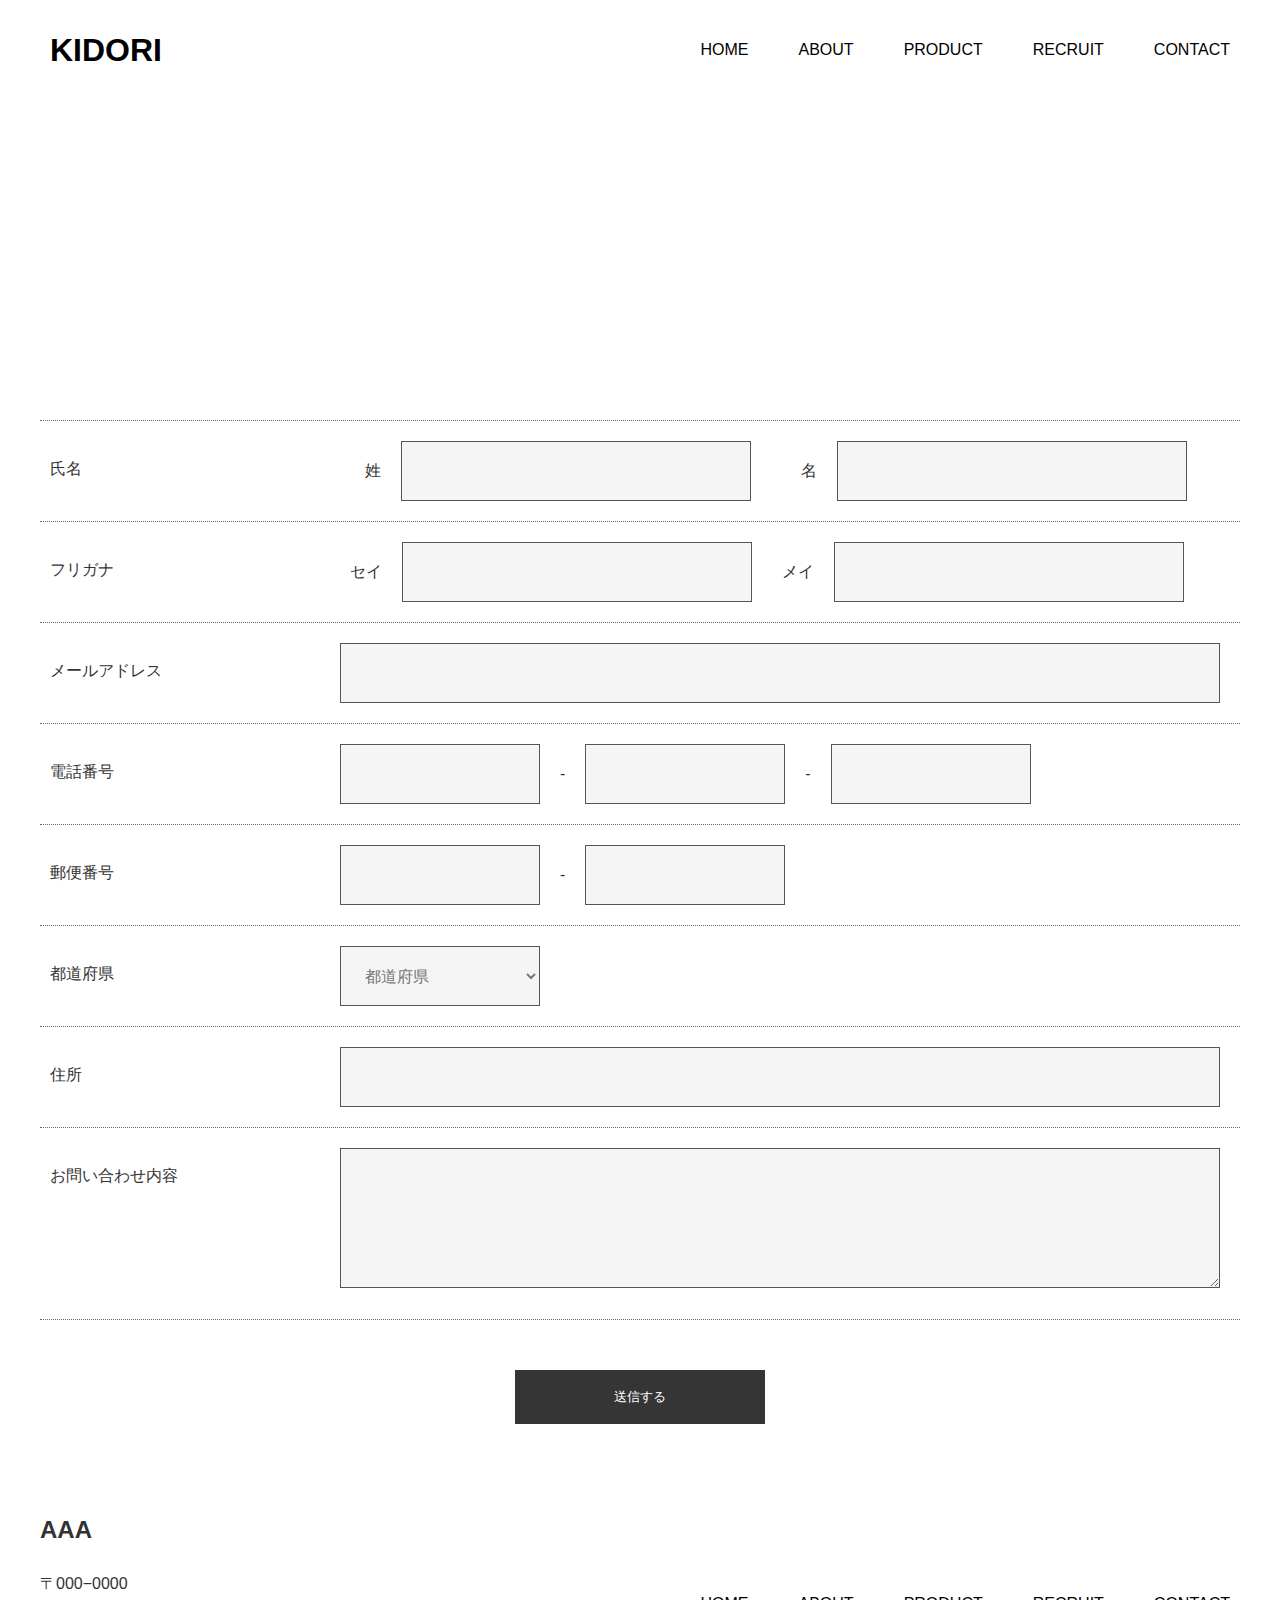
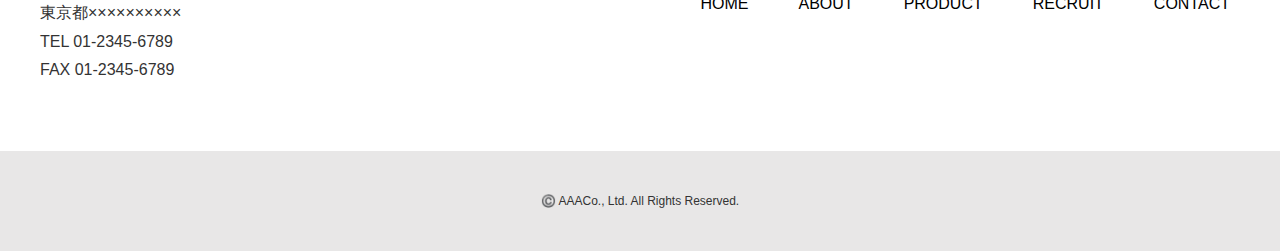
<file: nomal/contact.html>
<!DOCTYPE html>
<html lang="ja">
    <head>
        <meta charset="UTF-8">
        <title>AAA</title>
        <link rel="stylesheet" href="style.css">
    </head>
    <body>
        <header class="header">
            <div class="content-wrapper header-nav">
                <h1><a href="index.html">KIDORI</a></h1>
                <nav>
                    <ul>
                        <li><a href="index.html">HOME</a></li>
                        <li><a href="company.html">ABOUT</a></li>
                        <li><a href="work.html">PRODUCT</a></li>
                        <li><a href="recruit.html">RECRUIT</a></li>
                        <li><a href="contact.html">CONTACT</a></li>
                    </ul>
                </nav>
            </div>
        </header>
        <section class="subvisual">
            <h1>CONTACT</h1>
        </section>
        <main>
            <article class="form">
                <form class="content-wrapper">
                     <dl class="name">
                        <dt>氏名</dt>
                        <dd>
                            <span>姓</span><input type="text"><span>名</span><input type="text">
                        </dd>
                    </dl>
                    <dl class="furigana">
                        <dt>フリガナ</dt>
                        <dd>
                            <span>セイ</span><input type="text"><span>メイ</span><input type="text">
                        </dd>
                    </dl>
                    <dl class="mail">
                        <dt>メールアドレス</dt>
                        <dd>
                            <input type="text">
                        </dd>
                    </dl>
                    <dl class="tel">
                        <dt>電話番号</dt>
                        <dd>
                            <input type="text"><span>-</span><input type="text"><span>-</span><input type="text">
                        </dd>
                    </dl>
                    <dl class="zip">
                        <dt>郵便番号</dt>
                        <dd>
                            <input type="text"><span>-</span><input type="text">
                        </dd>
                    </dl>
                    <dl class="pref">
                        <dt>都道府県</dt>
                        <dd>
                            <select>
                                <option value="" selected="">都道府県</option>
                                <option value="北海道">北海道</option>
                                <option value="青森県">青森県</option>
                                <option value="岩手県">岩手県</option>
                                <option value="宮城県">宮城県</option>
                                <option value="秋田県">秋田県</option>
                                <option value="山形県">山形県</option>
                                <option value="福島県">福島県</option>
                                <option value="茨城県">茨城県</option>
                                <option value="栃木県">栃木県</option>
                                <option value="群馬県">群馬県</option>
                                <option value="埼玉県">埼玉県</option>
                                <option value="千葉県">千葉県</option>
                                <option value="東京都">東京都</option>
                                <option value="神奈川県">神奈川県</option>
                                <option value="新潟県">新潟県</option>
                                <option value="富山県">富山県</option>
                                <option value="石川県">石川県</option>
                                <option value="福井県">福井県</option>
                                <option value="山梨県">山梨県</option>
                                <option value="長野県">長野県</option>
                                <option value="岐阜県">岐阜県</option>
                                <option value="静岡県">静岡県</option>
                                <option value="愛知県">愛知県</option>
                                <option value="三重県">三重県</option>
                                <option value="滋賀県">滋賀県</option>
                                <option value="京都府">京都府</option>
                                <option value="大阪府">大阪府</option>
                                <option value="兵庫県">兵庫県</option>
                                <option value="奈良県">奈良県</option>
                                <option value="和歌山県">和歌山県</option>
                                <option value="鳥取県">鳥取県</option>
                                <option value="島根県">島根県</option>
                                <option value="岡山県">岡山県</option>
                                <option value="広島県">広島県</option>
                                <option value="山口県">山口県</option>
                                <option value="徳島県">徳島県</option>
                                <option value="香川県">香川県</option>
                                <option value="愛媛県">愛媛県</option>
                                <option value="高知県">高知県</option>
                                <option value="福岡県">福岡県</option>
                                <option value="佐賀県">佐賀県</option>
                                <option value="長崎県">長崎県</option>
                                <option value="熊本県">熊本県</option>
                                <option value="大分県">大分県</option>
                                <option value="宮崎県">宮崎県</option>
                                <option value="鹿児島県">鹿児島県</option>
                                <option value="沖縄県">沖縄県</option>
                            </select>
                        </dd>
                    </dl>
                    <dl class="address">
                        <dt>住所</dt>
                        <dd>
                            <input type="text">
                        </dd>
                    </dl>
                    <dl class="multi-text">
                        <dt>お問い合わせ内容</dt>
                        <dd>
                            <textarea></textarea>
                        </dd>
                    </dl>
                    <section class="form-button">
                        <input type="button" value="送信する">
                    </section>
                </form>
            </article>
        </main>　
        <footer class="footer">
            <div class="content-wrapper">
                <div class="cmpaddress">
                    <h2>AAA</h2>
                    <p>〒000−0000 <br>
                        東京都×××××××××× <br>
                        TEL 01-2345-6789 <br>
                        FAX 01-2345-6789
                    </p>
                </div>
                <ul>
                    <li><a href="index.html">HOME</a></li>
                    <li><a href="company.html">ABOUT</a></li>
                    <li><a href="work.html">PRODUCT</a></li>
                    <li><a href="recruit.html">RECRUIT</a></li>
                    <li><a href="contact.html">CONTACT</a></li>
                </ul>
            </div>
            <div class="copylight">
                <p>©️ AAACo., Ltd. All Rights Reserved.</p>
            </div>
        </footer>
    </body>
</html>
</file>
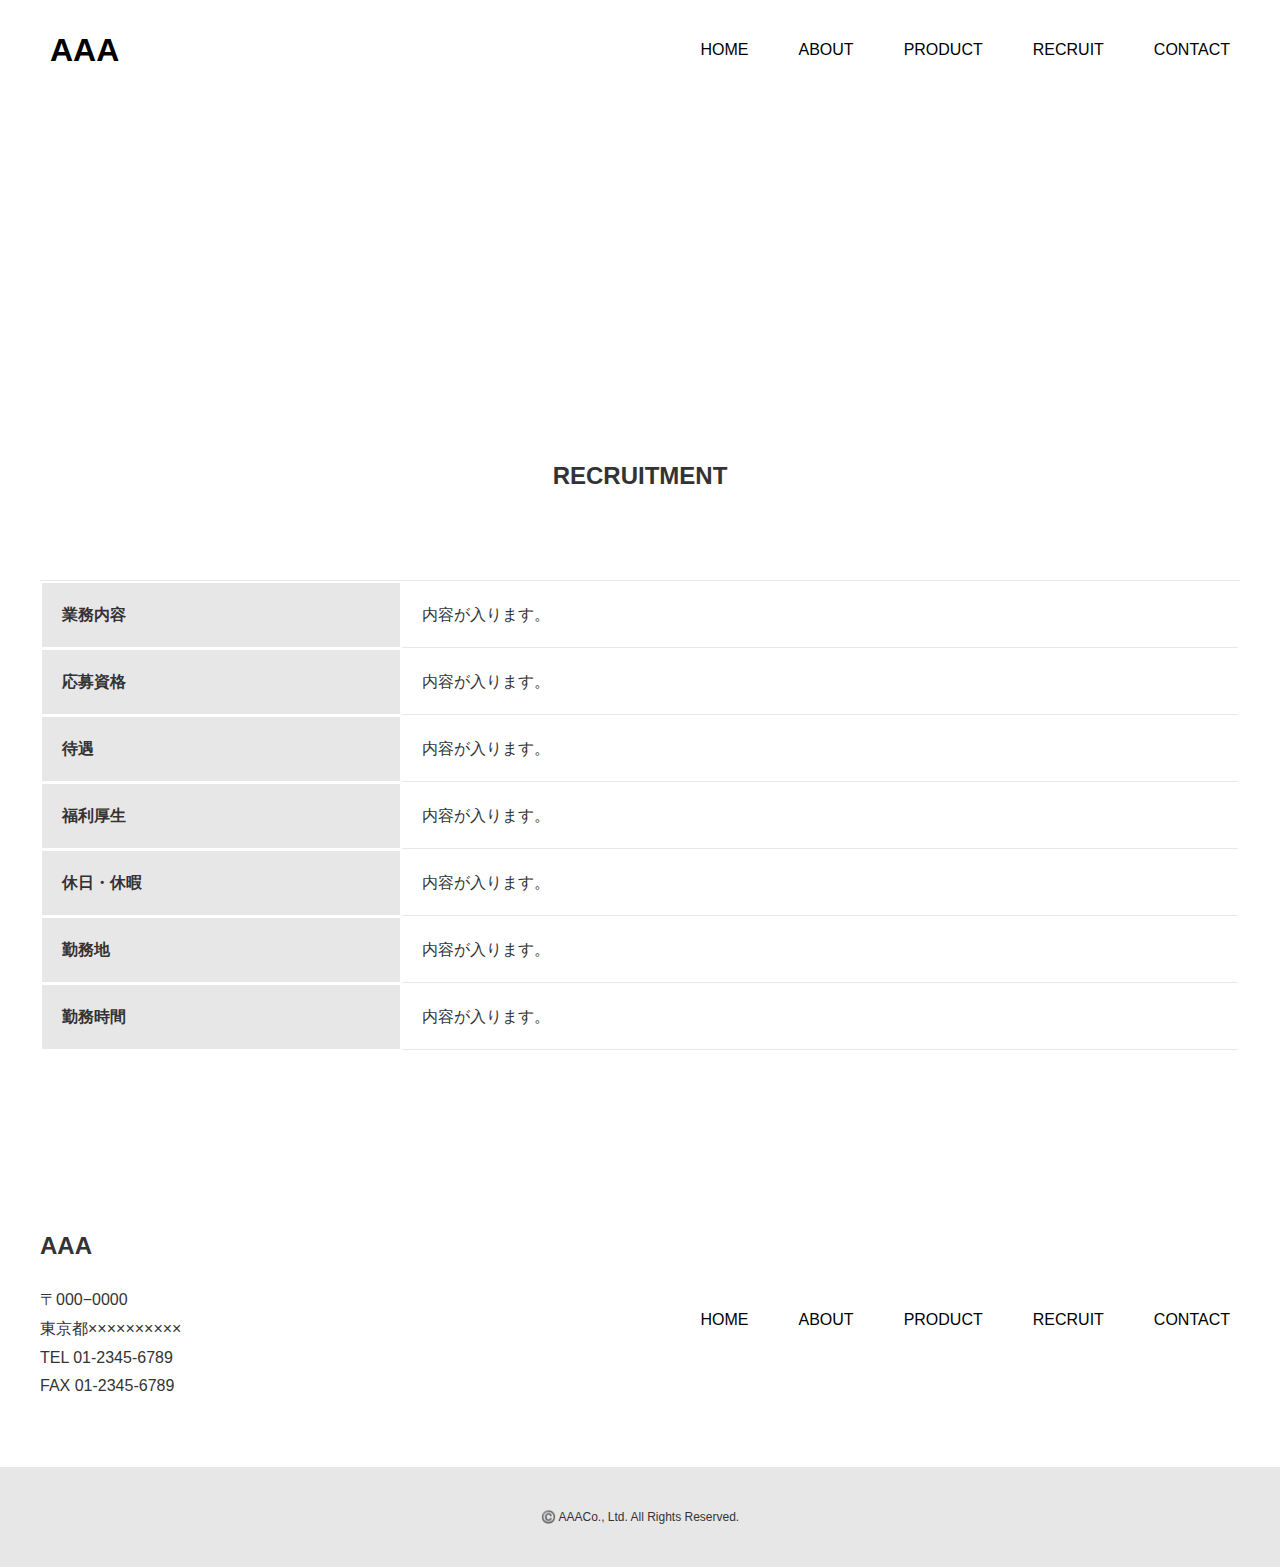
<file: nomal/recruit.html>
<!DOCTYPE html>
<html lang="ja">
    <head>
        <meta charset="UTF-8">
        <title>AAA</title>
        <link rel="stylesheet" href="style.css">
    </head>
    <body>
        <header class="header">
            <div class="content-wrapper header-nav">
                <h1><a href="index.html">AAA</a></h1>
                <nav>
                    <ul>
                        <li><a href="index.html">HOME</a></li>
                        <li><a href="company.html">ABOUT</a></li>
                        <li><a href="work.html">PRODUCT</a></li>
                        <li><a href="recruit.html">RECRUIT</a></li>
                        <li><a href="contact.html">CONTACT</a></li>
                    </ul>
                </nav>
            </div>
        </header>
        <section class="subvisual">
            <h1>RECRUIT</h1>
        </section>　
        <main>
            <section class="recruit-point">
                <h2>RECRUITMENT</h2>
            </section>
            <section class="recruit-table">
                <div class="content-wrapper">
                    <table class="content">
                        <tbody>
                            <tr>
                                <th>業務内容</th>
                                <td>内容が入ります。</td>
                            </tr>
                            <tr>
                                <th>応募資格</th>
                                <td>内容が入ります。</td>
                            </tr>
                            <tr>
                                <th>待遇</th>
                                <td>内容が入ります。</td>
                            </tr>
                            <tr>
                                <th>福利厚生</th>
                                <td>内容が入ります。</td>
                            </tr>
                            <tr>
                                <th>休日・休暇</th>
                                <td>内容が入ります。</td>
                            </tr>
                            <tr>
                                <th>勤務地</th>
                                <td>内容が入ります。</td>
                            </tr>
                            <tr>
                                <th>勤務時間</th>
                                <td>内容が入ります。</td>
                            </tr>
                        </tbody>
                    </table>
                </div>
            </section>
        </main>
        <footer class="footer">
            <div class="content-wrapper">
                <div class="cmpaddress">
                    <h2>AAA</h2>
                    <p>〒000−0000 <br>
                        東京都×××××××××× <br>
                        TEL 01-2345-6789 <br>
                        FAX 01-2345-6789
                    </p>
                </div>
                <ul>
                    <li><a href="index.html">HOME</a></li>
                    <li><a href="company.html">ABOUT</a></li>
                    <li><a href="work.html">PRODUCT</a></li>
                    <li><a href="recruit.html">RECRUIT</a></li>
                    <li><a href="contact.html">CONTACT</a></li>
                </ul>
            </div>
            <div class="copylight">
                <p>©️ AAACo., Ltd. All Rights Reserved.</p>
            </div>
        </footer>
    </body>
</html>
</file>
<file: nomal/style.css>
@charset "UTF-8";

/*========= base ===========*/

html {
    margin: 0;
    padding: 0;
}

body {
    margin: 0;
    padding: 0;
    font-family: "Yu Gothic", "游ゴシック", YuGothic, "游ゴシック体", sans-serif;
    font-weight: 500;
    color: #333;
    line-height: 2.0;
}

h2,h3,h4,h5 {
    margin: 0;
    padding: 0;
}

img {
    width: 100%;
    vertical-align: bottom;
}

ul,li,dl,dt,dd {
    margin: 0;
    padding: 0;
    list-style: none;
}

a {
    text-decoration: none;
    color: #000;
}

a:hover {
    transition: .3s;
    opacity: 0.6;
}

.content-wrapper {
    width: 100%;
    margin: 0 auto;
}

 /*========= header ===========*/

.header {
    width: 100%;
}
 
.header-nav {
    height: 100px;
    display: flex;
    justify-content: space-between;
    align-items: center;
}

.header h1 {
    margin-left: 50px;
}
 
.header nav ul {
    display: flex;
    justify-content: space-between;
    align-items: center;
}
 
.header nav ul li {
    margin-right: 50px;
}

/*========= footer ===========*/

footer .content-wrapper {
    display: flex;
    justify-content: space-between;
    align-items: center;
    padding: 50px 0;
}

.cmpaddress {
    margin-left: 40px;
}

.cmpaddress p {
    line-height: 1.8;
}

footer ul {
    display: flex;
}

footer ul li {
    margin-right: 50px;
}

.copylight p {
    text-align: center;
    font-size: 0.75rem;
    margin: 0;
    line-height: 100px;
    color: #333;
    background-color: #e8e7e7;
}

/*========= HOME ===========*/
/*========= mainvisual ===========*/

.mainvisual {
    position: relative;
    height: 600px;
    margin-bottom: 120px;
}

.mainvisual::before {
    content: '';
    background: #e8e7e7;
    position: absolute;
    width: 45%;
    height: 700px;
    top: -18%;
    left: 0;
    z-index: -1;
}

.mainvisual img {
    width: 70%;
    height: 500px;
    object-fit: cover;
    margin-left: 30%;
}
 
.mainvisual h2 {
    position: absolute;
    top: 30%;
    left: 20%;
    background: rgba(255, 255, 255, 0.6);
    font-size: 3rem;
    padding: 1rem;
}

/*========= ABOUT ===========*/

.greeting {
    margin-bottom: 120px;
}

.greeting h2 {
    margin-bottom: 50px;
    text-align: center;
}

.greeting .contents {
    display: flex;
    width: 100%;
    justify-content: space-between;
    margin: 0 auto;
    align-items: center;
}

.greeting .contents figure {
    width: 50%;
}

.greeting .content {
    width: 48%;
}

/*========= PRODUCT ===========*/

.work {
    width: 100%;
    padding-top:40px;
    position: relative;
    margin-bottom: 120px;
}

.work::before {
    content: '';
    background: #e8e7e7;
    position: absolute;
    width: 100%;
    height: 300px;
    z-index: -1;
}

.work h2 {
    margin-bottom: 60px;
    text-align: center;
}

.work ul {
    display: flex;
    justify-content: space-between;
    width: 100%;
    margin: 0 auto;
}

.work ul li {
    width: 400px;
    margin: 0 auto;
}

.work ul li figure {
    margin: 0;
}

/*========= NEWS ===========*/

.news {
    margin-bottom: 120px;
}

.news .content-wrapper{
    width: 1200px;
    margin: 0 auto;
    margin-bottom: 180px;
}

.news h2 {
    margin-bottom: 50px;
    text-align: center;
}

.news li {
    border-bottom: dotted 1px #dedede;
    padding-top: 20px;
    padding-bottom: 20px;
}

.news li a {
    color:#333333;
}

.news li a:hover{
    opacity: 0.6;
}

.news li time {
    font-size: 0.75em;
    color: #949494;
    padding-right: 0px;
    margin-right: 80px;
}

/*========= RECRUIT ===========*/

.recruit {
    position: relative;
    margin-bottom: 120px;
}

.recruit::before {
    content: '';
    background: #e8e7e7;
    position: absolute;
    width: 45%;
    height: 400px;
    top: -20%;
    right: 0;
    z-index: -1;
}

.recruit-img img {
    width: 80%;
    height:400px;
    margin-right:20%;
    object-fit: cover;
}

.recruit-img::after {
    content: "";
    position: absolute;
    width: 80%;
    height: 100%;
    top:0;
    left: 0;
    background-color: rgba(0,0,0,0.4);
}

.recruit h2 a {
    position: absolute;
    top: 45%;
    right: 52%;
    width: 250px;
    height: 60px;
    background-color: rgba(255,255,255,0.6);
    line-height: 60px;
    text-align: center;
}

/*========= ABOUT ===========*/
/*========= subvisual ===========*/

.subvisual {
    display: flex;
    margin-bottom: 120px;
    background-image: url(https://placehold.jp/1400x200.png);
    background-repeat: no-repeat;
    background-position: center;
    background-size: cover;
}

.subvisual h1 {
    align-items: center;
    font-size: 1.5rem;
    color: #fff;
    line-height: 200px;
    font-weight: normal;
    margin: 0 auto;
}

/*========= 説明 ===========*/

.company-greeting {
    margin-bottom: 120px;
}

.company-greeting .contents {
    display: grid;
    grid-template-columns: 1fr 1fr;
    grid-gap: 20px;
}

.company-greeting h2 {
    margin-bottom: 50px;
    text-align: center;
} 

/*========= プロフィール ===========*/

.company-profile .content-wrapper{
    width: 1200px;
    margin-bottom: 120px;
}

table.company {
    width: 100%;
    margin: 0 auto;
    border-top: 1px solid #e8e7e7;
}

table.company th {
    background-color: #eaeaea;
    box-sizing: border-box;
    padding: 20px;	
    width: 30%;
    line-height: 1.5em;
    text-align: left;
    border-bottom: 1px solid #fff;
}

table.company td {
    text-align: left;
    box-sizing: border-box;
    padding: 20px;
    border-bottom: 1px solid #e8e7e7;
    line-height: 1.5em;
}

/*========= map ===========*/

.company-map {
    margin-bottom: 0px;
}

/*========= PRODUCT ===========*/
/*========= PRODUCT ITEM ===========*/

.work-description01 {
    margin-bottom: 300px;
}

/*.work-description01::before {
    content: 'AAA';
    color: #e8e7e7;
    position: absolute;
    font-size: 300px;
    font-weight: 600;
    top: 33%;
    right: 5%;
    z-index: 2;
}*/

.work-description01 dl{
    width: 100%;
    position: relative;
}

.work-description01 dl dt img{
    width: 60%;
    height: 500px;
    object-fit: cover;
}

.work-description01 dl dd{
    width: 40%;
    position: absolute;
    top: 40%;
    left:40%;
    background-color: #fff;
    color: #333;
    padding: 80px;
    z-index: 2;
}

.work-description02 {
    margin-bottom: 320px;
}

/*.work-description02::before {
    content: 'AAA';
    color: #e8e7e7;
    position: absolute;
    font-size: 300px;
    font-weight: 600;
    left: 5%;
    z-index: 3;
}*/

.work-description02 dl {
    width: 100%;
    position: relative;
}

.work-description02 dt img{
    width: 60%;
    height: 500px;
    object-fit: cover;
}

.work-description02 dt{
    display: flex;
    justify-content: flex-end;
}

.work-description02 dd{
    width: 40%;
    position: absolute;
    top: 40%;
    left:10%;
    background-color: #fff;
    color: #333;
    padding: 80px;
    z-index: 2;
}

/*========= RECRUIT ===========*/
/*========= 条件 ===========*/

.recruit-point h2 {
    text-align: center;
    margin-bottom: 80px;
}

.recruit-table {
    width: 1200px;
    margin: 0 auto;
    margin-bottom: 120px;
}

table.content {
    width:100%;
    border-top: 1px solid #e8e7e7;
}

table.content th {
    background-color: #e8e7e7;
    box-sizing: border-box;
    padding: 20px;
    width: 30%;
    line-height: 1.5em;
    text-align: left;
}
table.content th:first-of-type {
    border-bottom: 1px solid #fff;
}

table.content td {
    text-align: left;
    box-sizing: border-box;
    padding: 20px;
    border-bottom: 1px solid #e8e7e7;
    line-height: 1.5em;
}

/*========= フロー ===========*/

/*========= CONTACT ===========*/
/*========= form ===========*/

.form {
    margin-bottom: 80px;
    width: 1200px;
    margin: 0 auto;
}

.form dl {
    display: flex;
    padding: 20px 0;
    border-bottom: 1px dotted #676767;
}

.form dl:first-of-type {
    border-top: 1px dotted #676767;
}

.form dt {
    width: 300px;
    box-sizing: border-box;
    padding: 20px 0 20px 10px;
    line-height: 1em;
}

.form dd {
    width: calc(100% - 300px);
    box-sizing: border-box;
}

.form dd input,
.form dd select,
.form dd textarea {
    font-size: 1rem;
    color: #777;
    border: 1px solid #555;
    background-color: #f5f5f5;
    box-sizing: border-box;
}

.form dd input,
.form dd select {
    line-height: 60px;
    height: 60px;	
    padding: 0 20px;
}

.form dd textarea {
    height: 140px;
    line-height: 2em;
    padding: 20px;
}

.form dl.name dd {
    padding: 0 0 0 25px;
}

.form dl.name dd span {
    margin: 0 20px 0 0;
}

.form dl.name dd input {
    width: 350px;
}

.form dl.name dd input:first-of-type {
    margin: 0 50px 0 0;
}

.form dl.furigana dd {
    padding: 0 0 0 10px;
}

.form dl.furigana dd span {
    margin: 0 20px 0 0;
}

.form dl.furigana dd input {
    width: 350px;
}

.form dl.furigana dd input:first-of-type {
    margin: 0 30px 0 0;
}

.form dl.mail dd input {
    width: calc(100% - 20px);
}

.form dl.tel dd input {
    width: 200px;
}

.form dl.tel dd span {
    margin: 0 20px;
}

.form dl.zip dd input {
    width: 200px;
}

.form dl.zip dd span {
    margin: 0 20px;
}

.form dl.pref dd select {
    width: 200px;
}

.form dl.address dd input {
    width: calc(100% - 20px);
}

.form dl.multi-text dd textarea {
    width: calc(100% - 20px);
}

.form .form-button {
    display: flex;
    justify-content: center;
    margin: 50px auto 0 auto;
}

.form .form-button input {
    display: block;
    width: 250px;
    line-height: 50px;
    text-align: center;
    color: #fff;
    background-color: #353535;
    border: 1px solid #353535;
    margin: 0 15px;
    cursor: pointer;
    transition: .3s ease all;
}

.form .form-button input:hover {
    background-color: transparent;
    color: #444;
    transition: .3s ease all;
}
</file>
